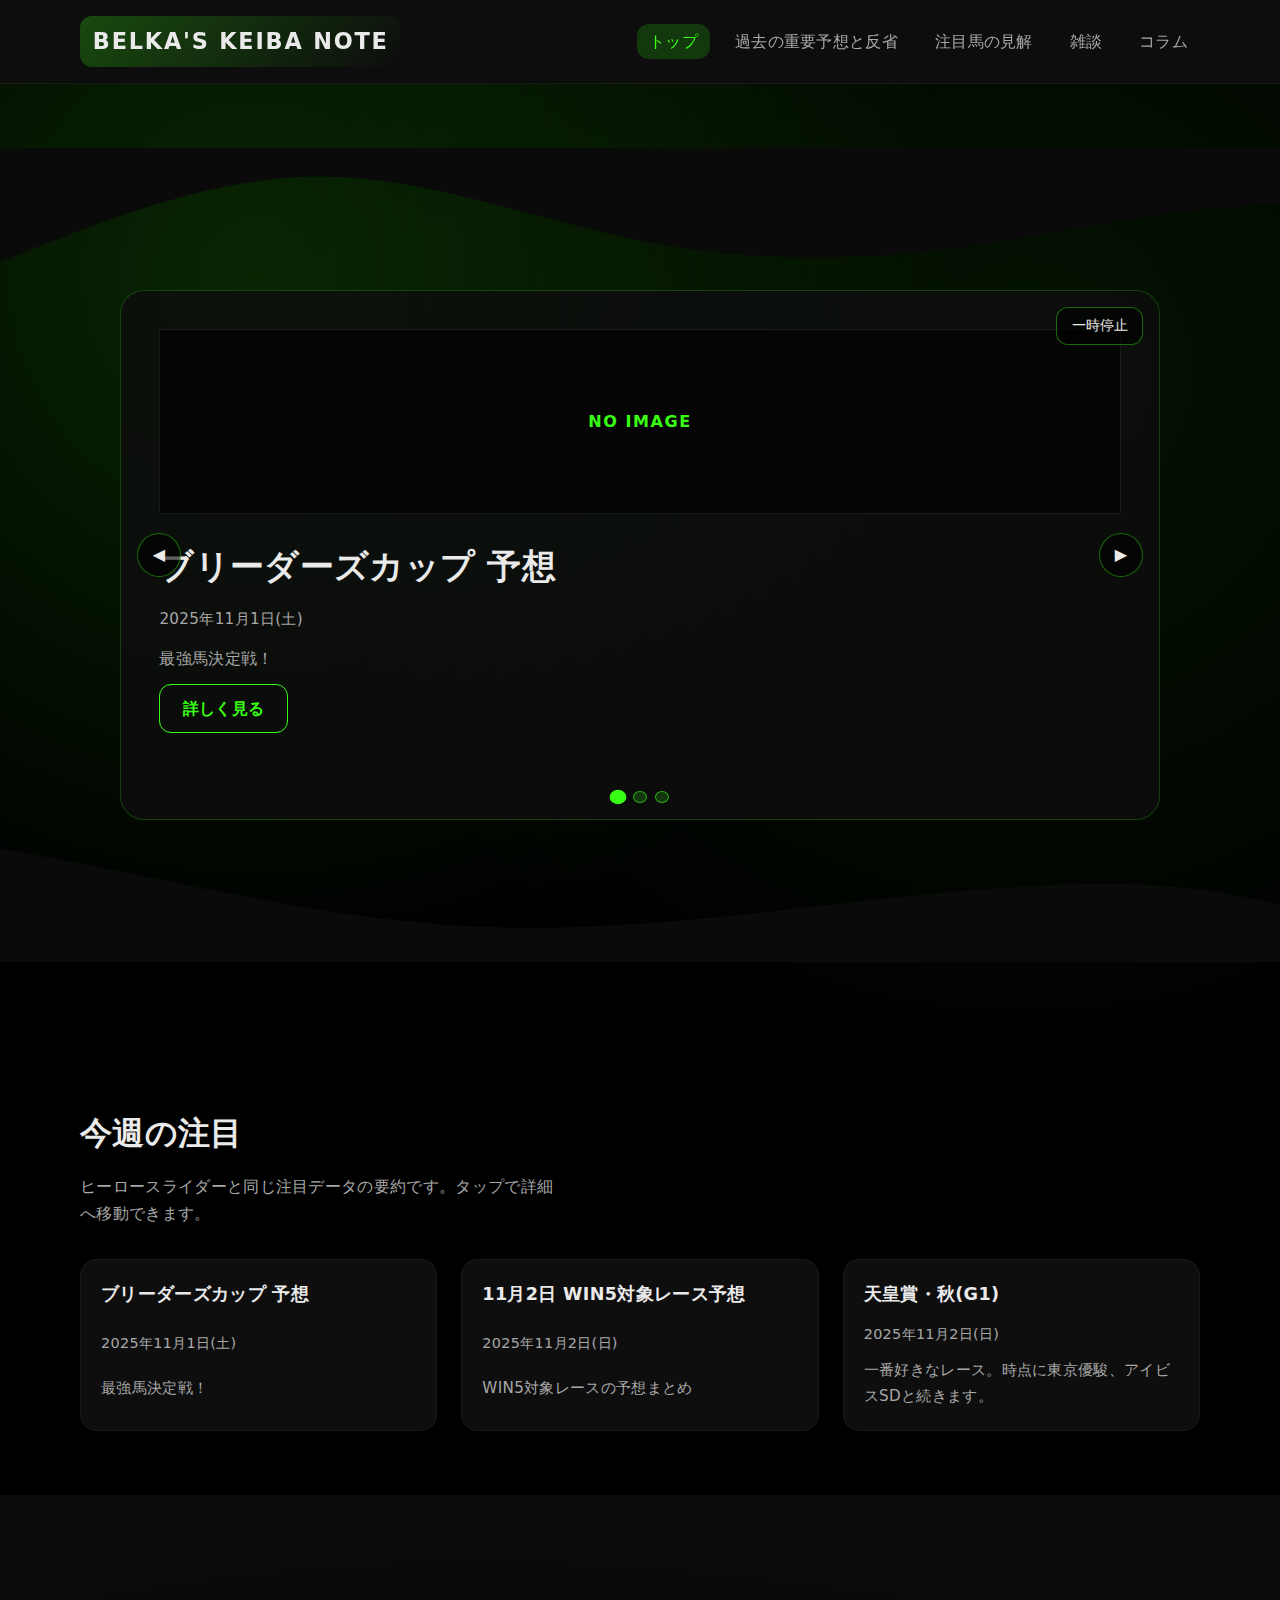
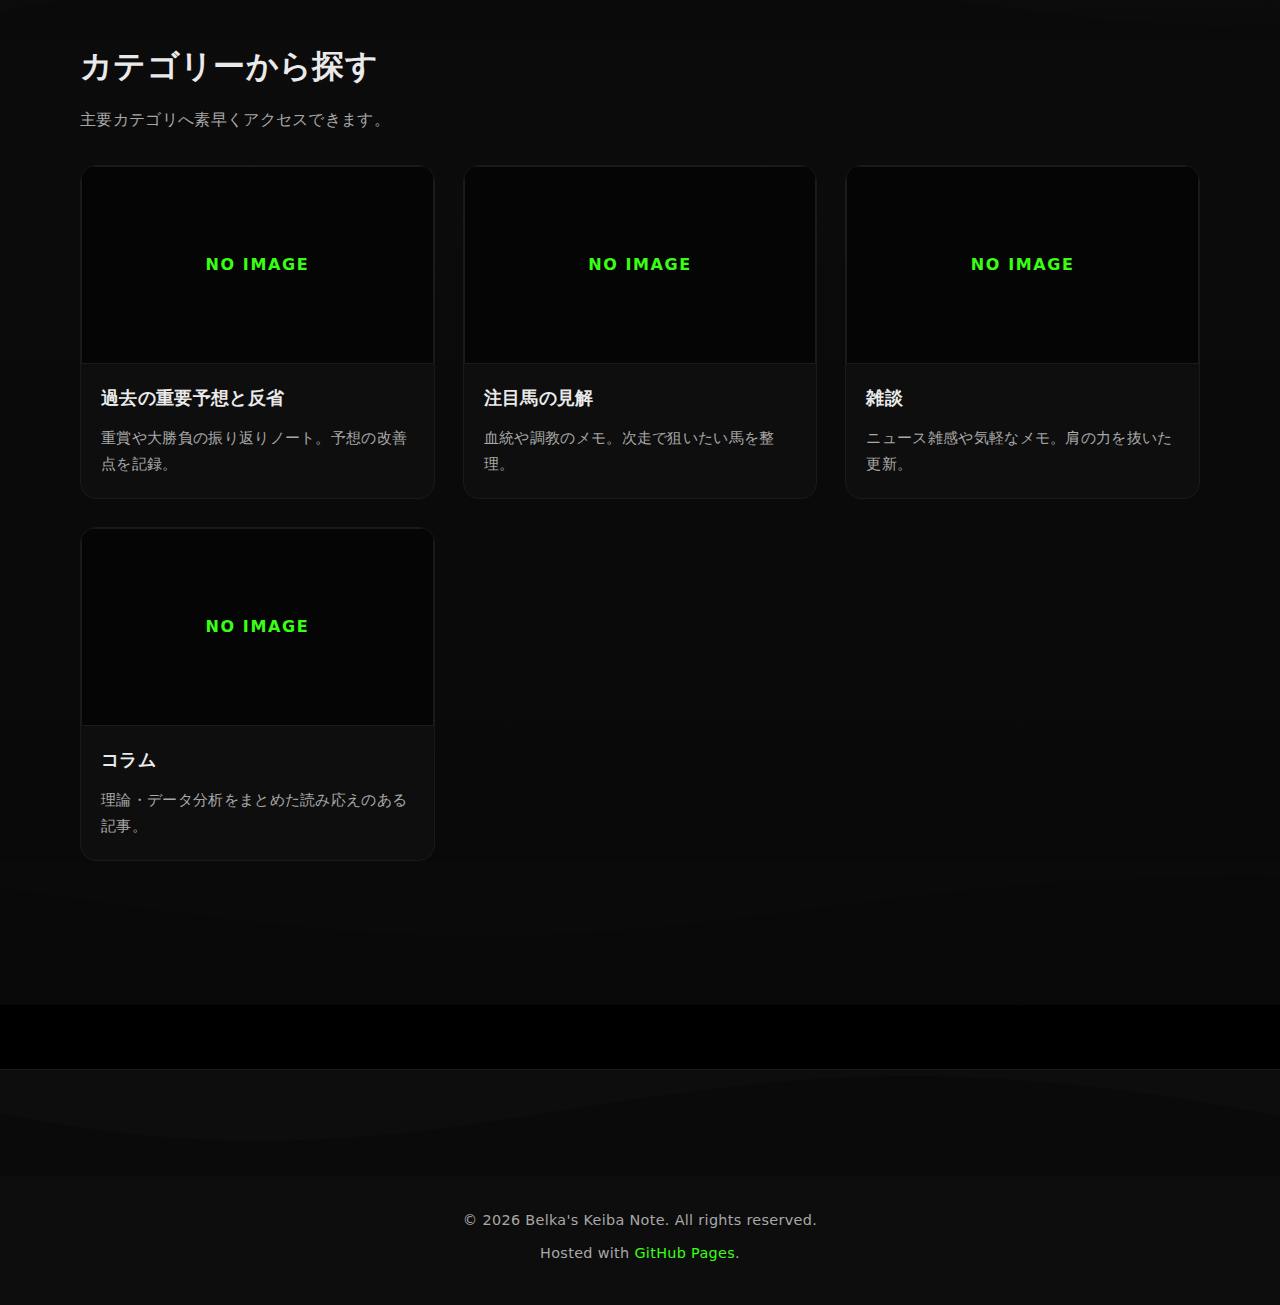
<file: index.html>
<!DOCTYPE html>
<html lang="ja">
<head>
  <meta charset="UTF-8">
  <meta name="viewport" content="width=device-width, initial-scale=1.0">
  <meta name="description" content="個人用競馬予想メモ。だから競馬は自己責任でね！">
  <title>Belkaさんの競馬ノート</title>
  <link rel="stylesheet" href="./css/base.css">
  <link rel="stylesheet" href="./css/theme.css">
</head>
<body data-page="home" data-root-path="." class="is-loading">
  <div id="header-placeholder"></div>
  <main id="main-content" class="l-main" tabindex="-1">
    <section class="c-hero" aria-label="今週の注目レース">
      <div class="c-hero__background" aria-hidden="true"></div>
      <div class="c-hero__wave c-hero__wave--top" aria-hidden="true">
        <svg viewBox="0 0 1440 160" preserveAspectRatio="none" focusable="false">
          <path d="M0,128 C120,80 240,32 360,32 C480,32 600,80 720,104 C840,128 960,128 1080,112 C1200,96 1320,64 1440,64 L1440,0 L0,0 Z"></path>
        </svg>
      </div>
      <div class="c-hero__viewport" data-slider-root>
        <div class="c-hero__slides" data-slider-slides role="region" aria-live="polite" aria-label="注目レースのスライド"></div>
        <button class="c-hero__control c-hero__control--prev" type="button" data-slider-prev aria-label="前のスライド">
          <span aria-hidden="true">&#9664;</span>
        </button>
        <button class="c-hero__control c-hero__control--next" type="button" data-slider-next aria-label="次のスライド">
          <span aria-hidden="true">&#9654;</span>
        </button>
        <div class="c-hero__dots" data-slider-dots role="tablist" aria-label="注目レースの選択"></div>
        <button class="c-hero__toggle" type="button" data-slider-toggle aria-label="自動再生を一時停止">
          <span data-toggle-label>一時停止</span>
        </button>
      </div>
      <div class="c-hero__wave c-hero__wave--bottom" aria-hidden="true">
        <svg viewBox="0 0 1440 160" preserveAspectRatio="none" focusable="false">
          <path d="M0,32 C180,64 360,112 540,120 C720,128 900,96 1080,80 C1260,64 1350,72 1440,96 L1440,160 L0,160 Z"></path>
        </svg>
      </div>
    </section>

    <section class="c-section" aria-labelledby="featured-heading">
      <div class="u-container">
        <header class="c-section__header">
          <h2 id="featured-heading" class="c-section__title">今週の注目</h2>
          <p class="c-section__description">ヒーロースライダーと同じ注目データの要約です。タップで詳細へ移動できます。</p>
        </header>
        <div class="c-featured-grid" data-featured-grid></div>
      </div>
    </section>

    <section class="c-section c-section--dark" aria-labelledby="category-heading">
      <div class="c-section__wave c-section__wave--top" aria-hidden="true">
        <svg viewBox="0 0 1440 120" preserveAspectRatio="none" focusable="false">
          <path d="M0,80 C180,32 360,0 540,0 C720,0 900,32 1080,64 C1260,96 1350,108 1440,96 L1440,120 L0,120 Z"></path>
        </svg>
      </div>
      <div class="u-container">
        <header class="c-section__header">
          <h2 id="category-heading" class="c-section__title">カテゴリーから探す</h2>
          <p class="c-section__description">主要カテゴリへ素早くアクセスできます。</p>
        </header>
        <div class="c-card-grid" data-category-links></div>
      </div>
      <div class="c-section__wave c-section__wave--bottom" aria-hidden="true">
        <svg viewBox="0 0 1440 120" preserveAspectRatio="none" focusable="false">
          <path d="M0,40 C200,80 400,120 600,112 C800,104 1000,48 1200,32 C1400,16 1440,24 1440,24 L1440,0 L0,0 Z"></path>
        </svg>
      </div>
    </section>
  </main>
  <div id="footer-placeholder"></div>
  <script type="module" src="./js/main.js"></script>
</body>
</html>
</file>
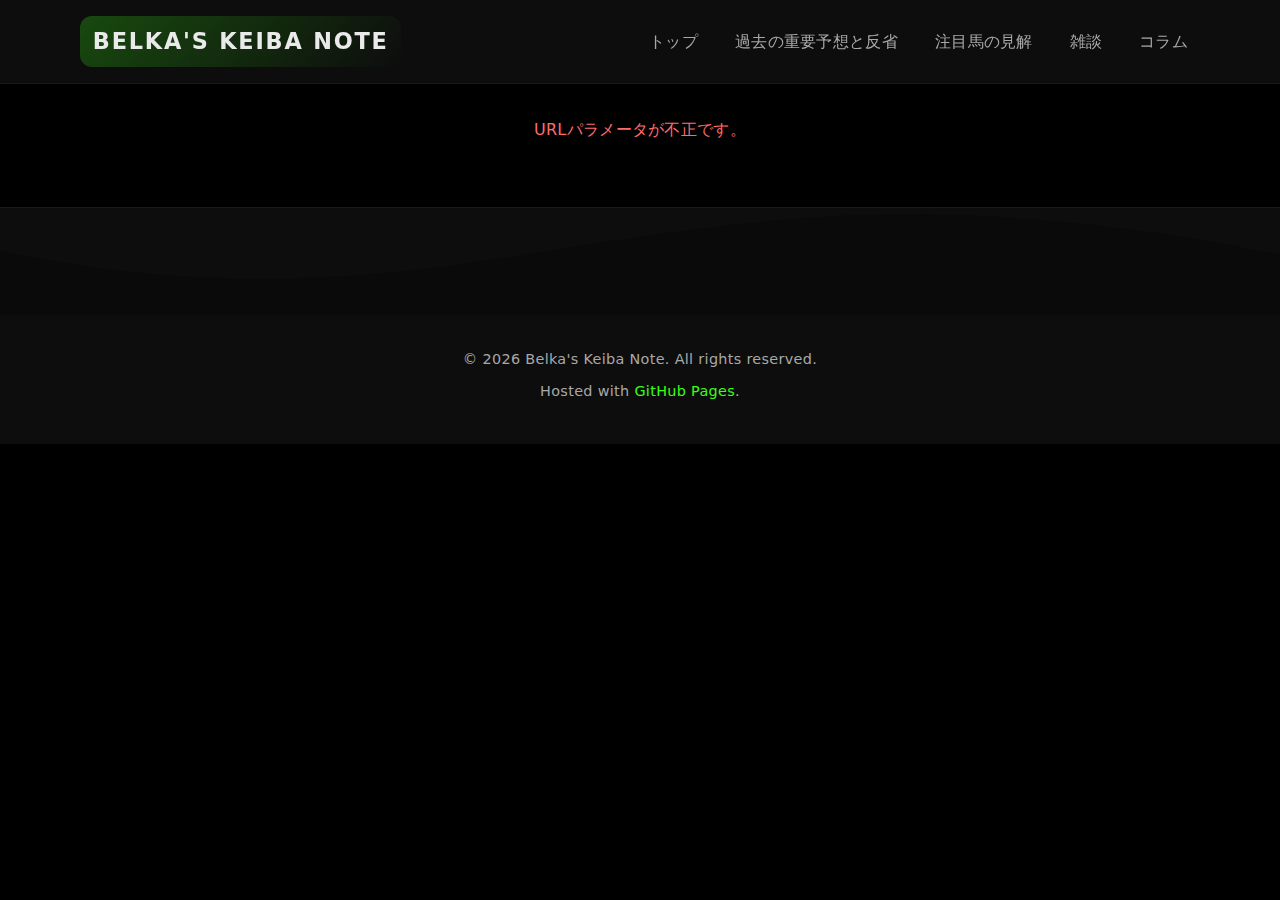
<file: post.html>
<!DOCTYPE html>
<html lang="ja">
<head>
  <meta charset="UTF-8">
  <meta name="viewport" content="width=device-width, initial-scale=1.0">
  <meta name="description" content="競馬予想ノートの記事詳細を表示します。">
  <title>Keiba Note | 記事詳細</title>
  <link rel="stylesheet" href="./css/base.css">
  <link rel="stylesheet" href="./css/theme.css">
</head>
<body data-page="post" data-root-path="." class="is-loading">
  <div id="header-placeholder"></div>
  <main id="main-content" class="l-main" tabindex="-1">
    <article class="c-article" data-article>
      <header class="c-article__header">
        <p class="c-article__meta" data-article-date></p>
        <h1 class="c-article__title" data-article-title>読み込み中...</h1>
        <div class="c-article__tags" data-article-tags></div>
      </header>
      <nav class="c-article__toc" data-article-toc aria-label="目次" hidden>
        <h2 class="c-article__toc-title">目次</h2>
        <ol class="c-article__toc-list" data-article-toc-list></ol>
      </nav>
      <div class="c-article__body" data-article-body>
        <p>記事を読み込んでいます...</p>
      </div>
      <footer class="c-article__footer">
        <div class="c-article__nav" data-article-nav></div>
      </footer>
    </article>
    <p class="c-article__error" data-article-error hidden>記事を読み込めませんでした。URLとデータファイルを確認してください。</p>
  </main>
  <div id="footer-placeholder"></div>
  <script type="module" src="./js/main.js"></script>
</body>
</html>
</file>
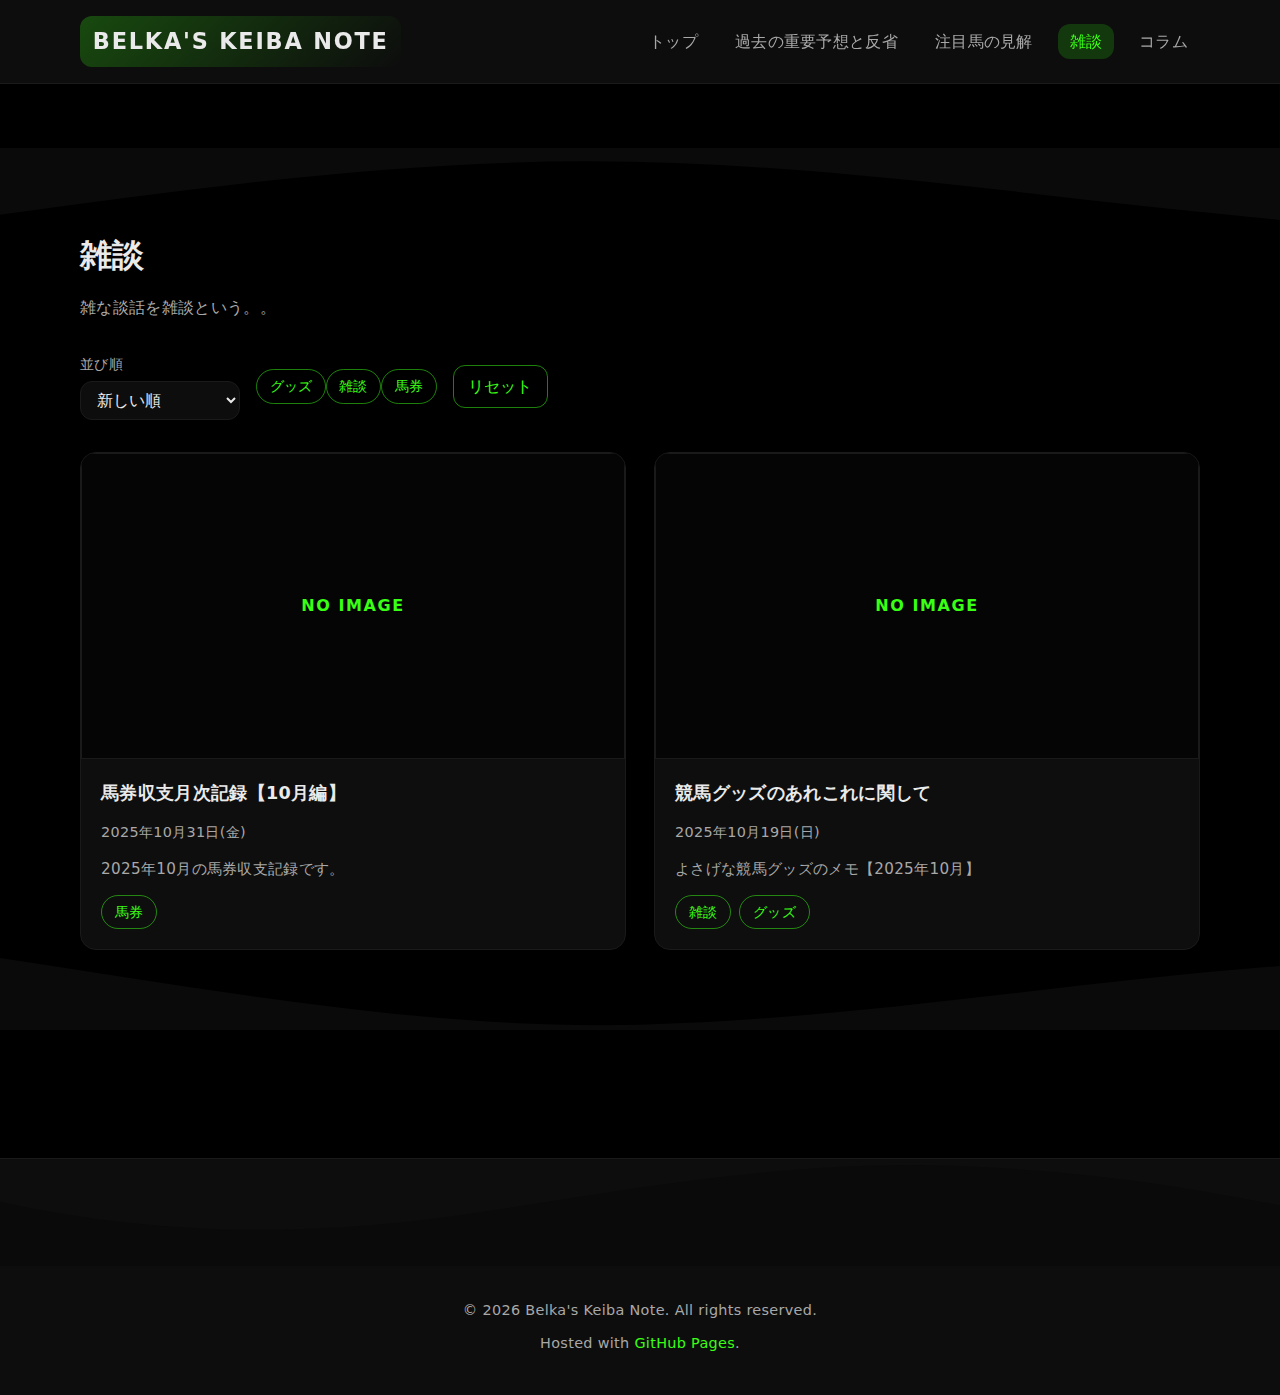
<file: pages/chatter.html>
<!DOCTYPE html>
<html lang="ja">
<head>
  <meta charset="UTF-8">
  <meta name="viewport" content="width=device-width, initial-scale=1.0">
  <meta name="description" content="競馬の雑談ログ。気になったニュースや気づきをメモしています。">
  <title>雑談 | Belka's Keiba Note</title>
  <link rel="stylesheet" href="../css/base.css">
  <link rel="stylesheet" href="../css/theme.css">
</head>
<body data-page="category" data-category="chatter" data-root-path=".." class="is-loading">
  <div id="header-placeholder"></div>
  <main id="main-content" class="l-main" tabindex="-1">
    <section class="c-section c-section--listing" aria-labelledby="page-title">
      <div class="c-section__wave c-section__wave--top" aria-hidden="true">
        <svg viewBox="0 0 1440 120" preserveAspectRatio="none" focusable="false">
          <path d="M0,100 C220,60 440,20 660,20 C880,20 1100,60 1320,92 C1440,108 1440,108 1440,108 L1440,0 L0,0 Z"></path>
        </svg>
      </div>
      <div class="u-container">
        <header class="c-section__header">
          <h1 id="page-title" class="c-section__title">雑談</h1>
          <p class="c-section__description">雑な談話を雑談という。。</p>
        </header>
        <div class="c-controls" data-controls>
          <label class="c-controls__sort">
            <span class="c-controls__label">並び順</span>
            <select data-sort>
              <option value="newest">新しい順</option>
              <option value="oldest">古い順</option>
            </select>
          </label>
          <div class="c-controls__tags" data-tag-filter role="list"></div>
          <button class="c-controls__reset" type="button" data-tag-reset aria-label="タグの絞り込みを解除">リセット</button>
        </div>
        <div class="c-card-grid" data-card-grid></div>
        <p class="c-empty" data-empty-message hidden>条件に一致する記事がありません。</p>
      </div>
      <div class="c-section__wave c-section__wave--bottom" aria-hidden="true">
        <svg viewBox="0 0 1440 120" preserveAspectRatio="none" focusable="false">
          <path d="M0,12 C240,60 480,120 720,112 C960,104 1200,48 1440,24 L1440,120 L0,120 Z"></path>
        </svg>
      </div>
    </section>
  </main>
  <div id="footer-placeholder"></div>
  <script type="module" src="../js/main.js"></script>
</body>
</html>
</file>
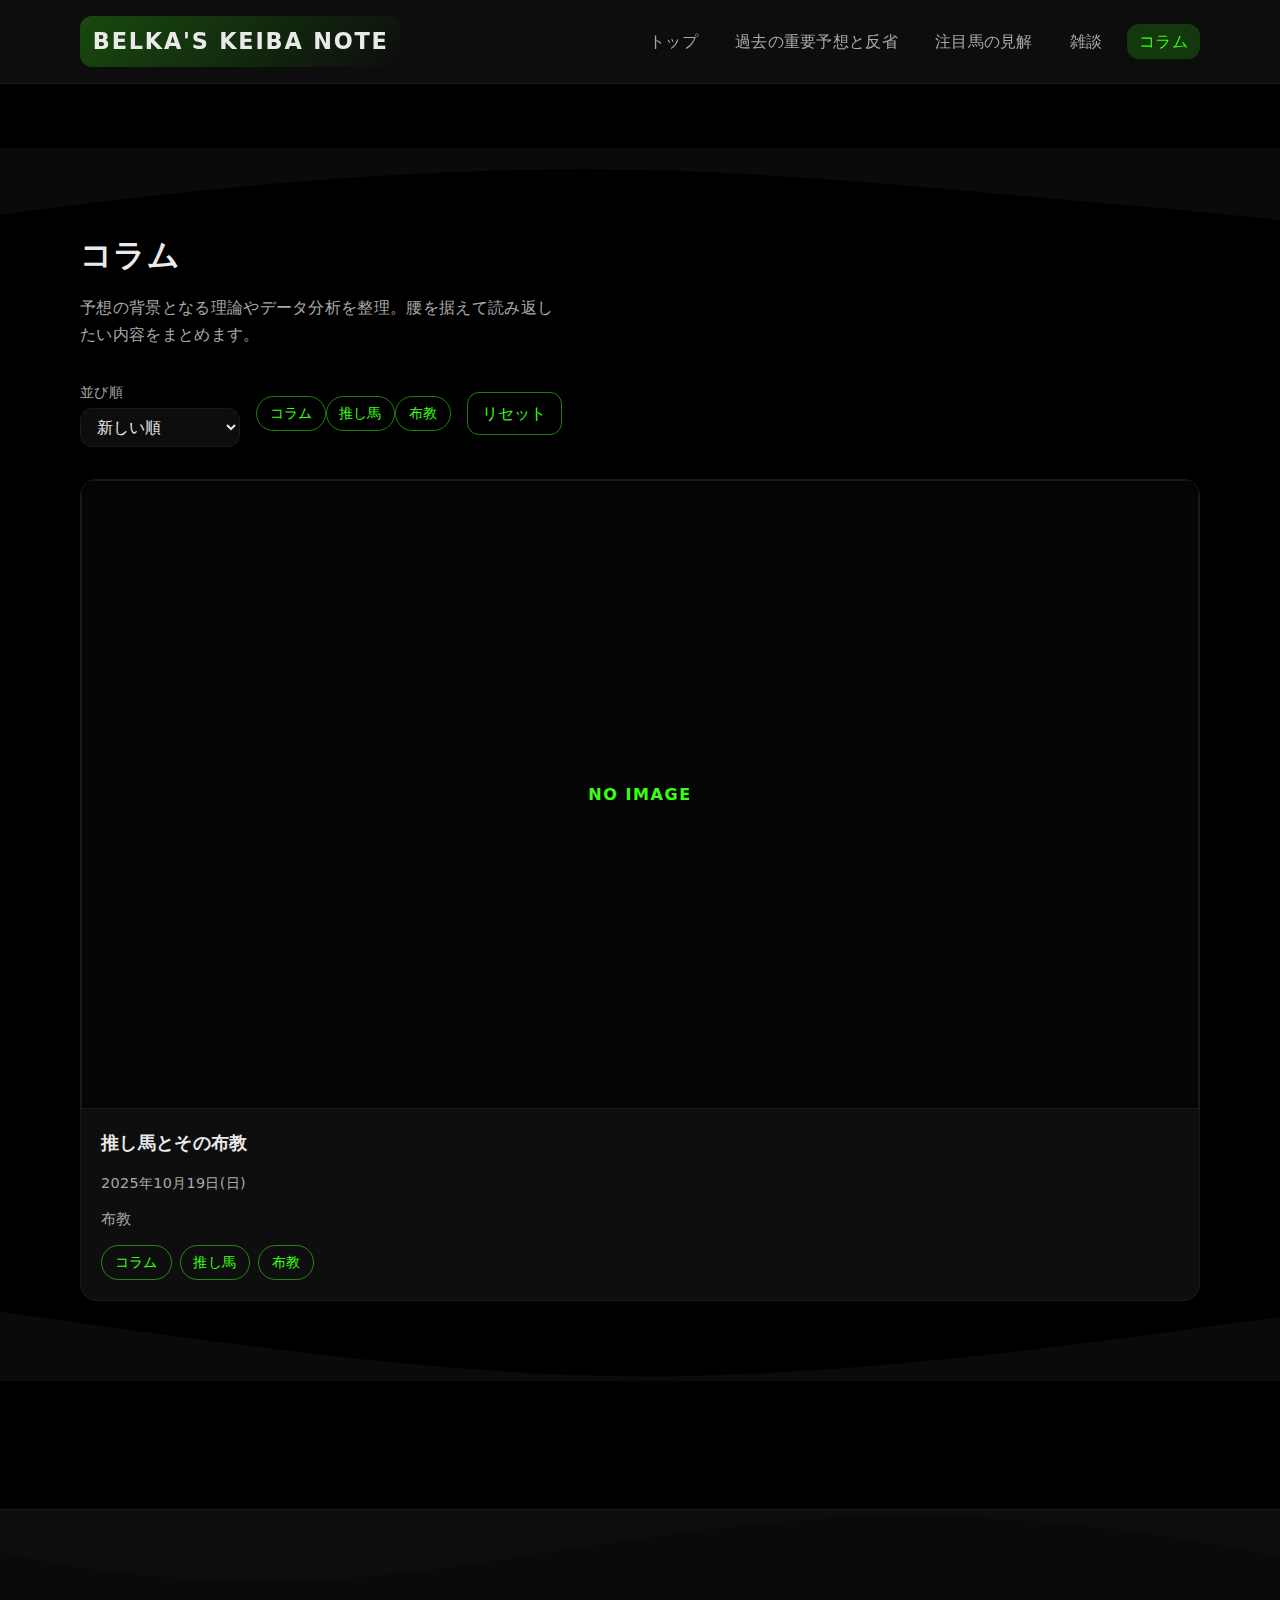
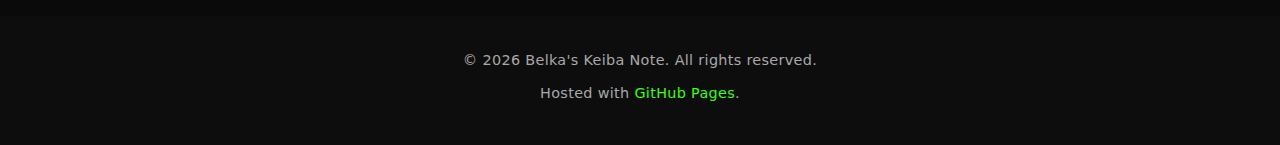
<file: pages/column.html>
<!DOCTYPE html>
<html lang="ja">
<head>
  <meta charset="UTF-8">
  <meta name="viewport" content="width=device-width, initial-scale=1.0">
  <meta name="description" content="コラム形式で競馬の考察やデータ分析をまとめています。長期的な学びの記録に。">
  <title>Keiba Note | コラム</title>
  <link rel="stylesheet" href="../css/base.css">
  <link rel="stylesheet" href="../css/theme.css">
</head>
<body data-page="category" data-category="column" data-root-path=".." class="is-loading">
  <div id="header-placeholder"></div>
  <main id="main-content" class="l-main" tabindex="-1">
    <section class="c-section c-section--listing" aria-labelledby="page-title">
      <div class="c-section__wave c-section__wave--top" aria-hidden="true">
        <svg viewBox="0 0 1440 120" preserveAspectRatio="none" focusable="false">
          <path d="M0,100 C220,60 440,32 660,32 C880,32 1100,68 1320,92 C1440,108 1440,108 1440,108 L1440,0 L0,0 Z"></path>
        </svg>
      </div>
      <div class="u-container">
        <header class="c-section__header">
          <h1 id="page-title" class="c-section__title">コラム</h1>
          <p class="c-section__description">予想の背景となる理論やデータ分析を整理。腰を据えて読み返したい内容をまとめます。</p>
        </header>
        <div class="c-controls" data-controls>
          <label class="c-controls__sort">
            <span class="c-controls__label">並び順</span>
            <select data-sort>
              <option value="newest">新しい順</option>
              <option value="oldest">古い順</option>
            </select>
          </label>
          <div class="c-controls__tags" data-tag-filter role="list"></div>
          <button class="c-controls__reset" type="button" data-tag-reset aria-label="タグの絞り込みを解除">リセット</button>
        </div>
        <div class="c-card-grid" data-card-grid></div>
        <p class="c-empty" data-empty-message hidden>条件に一致する記事がありません。</p>
      </div>
      <div class="c-section__wave c-section__wave--bottom" aria-hidden="true">
        <svg viewBox="0 0 1440 120" preserveAspectRatio="none" focusable="false">
          <path d="M0,16 C260,64 520,120 780,112 C1040,104 1300,48 1440,24 L1440,120 L0,120 Z"></path>
        </svg>
      </div>
    </section>
  </main>
  <div id="footer-placeholder"></div>
  <script type="module" src="../js/main.js"></script>
</body>
</html>
</file>
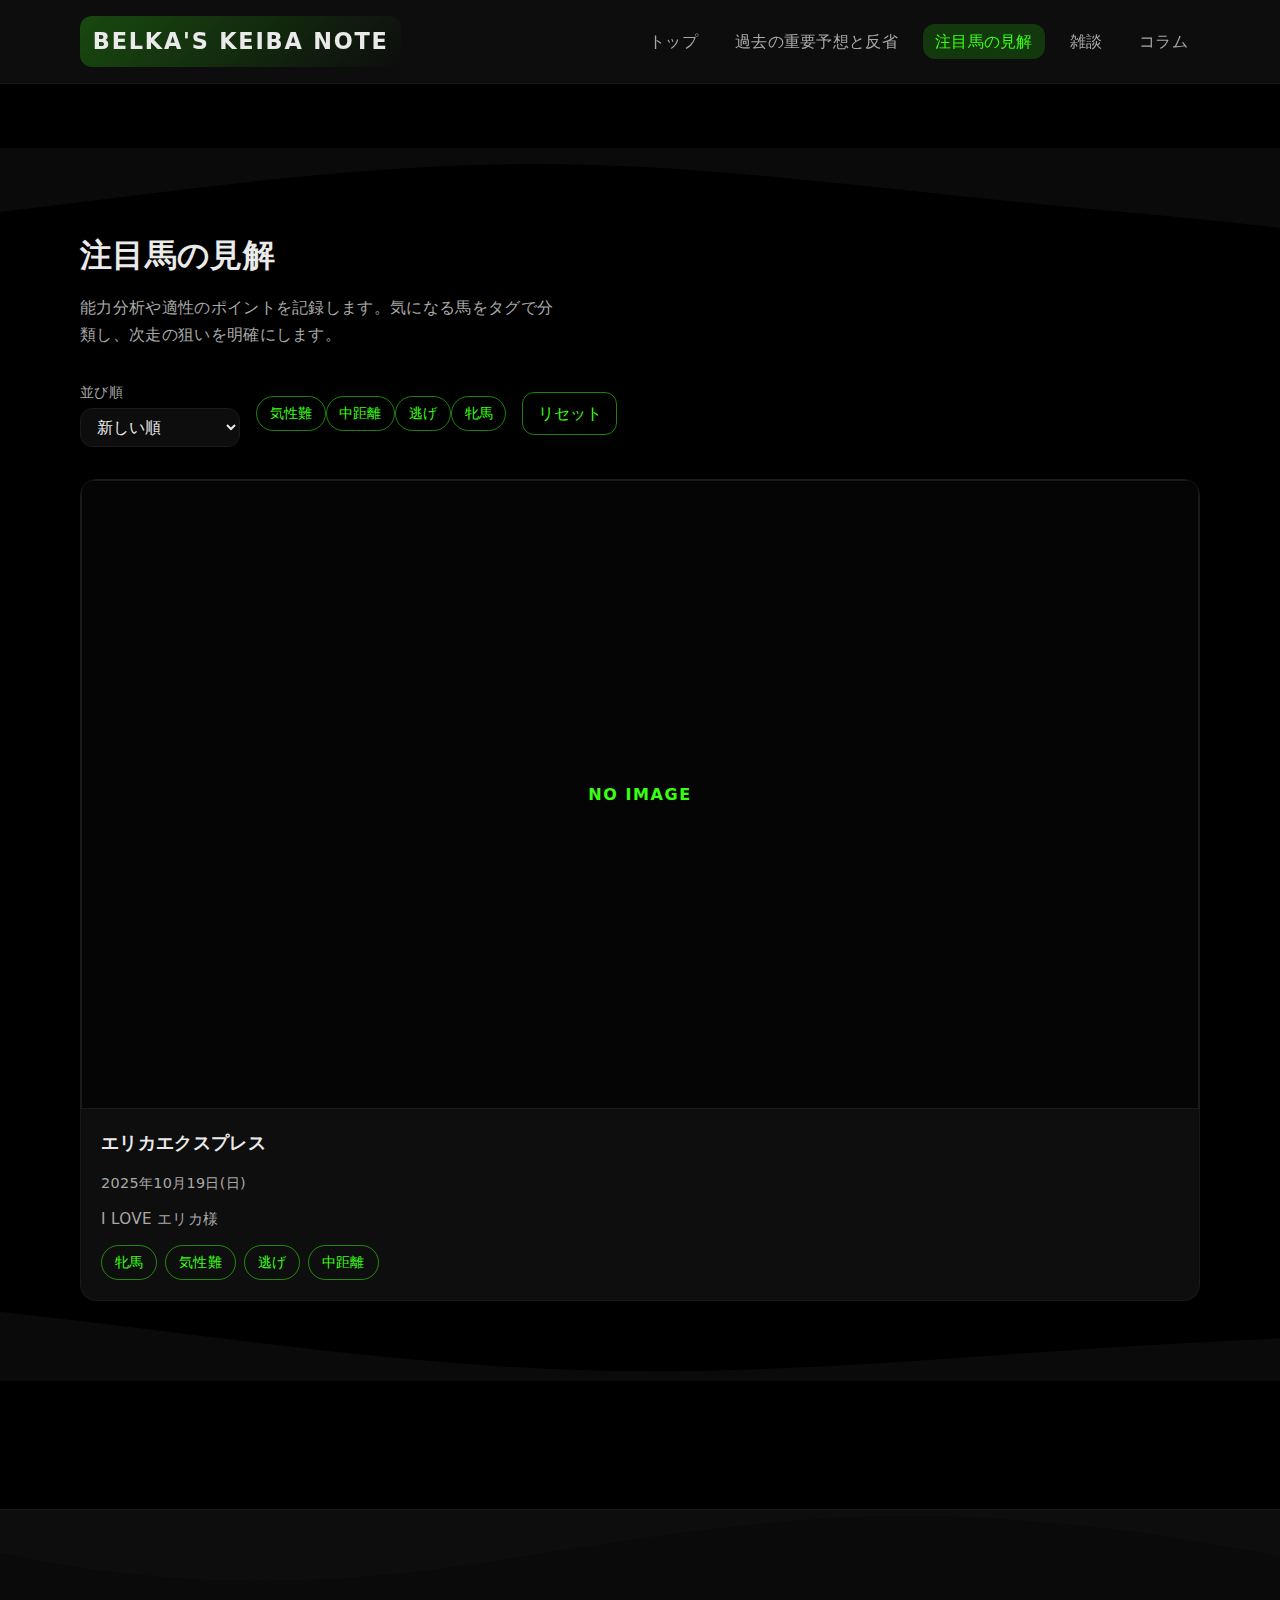
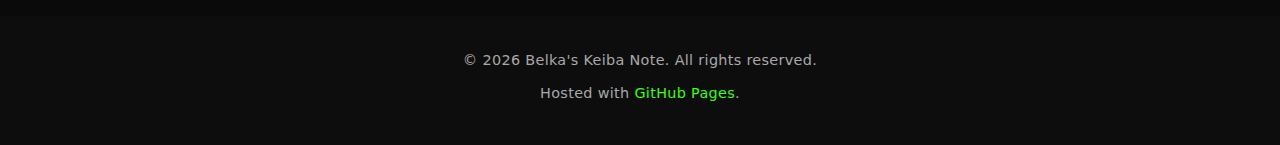
<file: pages/horses.html>
<!DOCTYPE html>
<html lang="ja">
<head>
  <meta charset="UTF-8">
  <meta name="viewport" content="width=device-width, initial-scale=1.0">
  <meta name="description" content="注目馬の見解を随時更新。調教内容や血統背景から狙い馬を整理します。">
  <title>Keiba Note | 注目馬の見解</title>
  <link rel="stylesheet" href="../css/base.css">
  <link rel="stylesheet" href="../css/theme.css">
</head>
<body data-page="category" data-category="horses" data-root-path=".." class="is-loading">
  <div id="header-placeholder"></div>
  <main id="main-content" class="l-main" tabindex="-1">
    <section class="c-section c-section--listing" aria-labelledby="page-title">
      <div class="c-section__wave c-section__wave--top" aria-hidden="true">
        <svg viewBox="0 0 1440 120" preserveAspectRatio="none" focusable="false">
          <path d="M0,96 C200,64 400,24 600,24 C800,24 1000,64 1200,88 C1400,112 1440,120 1440,120 L1440,0 L0,0 Z"></path>
        </svg>
      </div>
      <div class="u-container">
        <header class="c-section__header">
          <h1 id="page-title" class="c-section__title">注目馬の見解</h1>
          <p class="c-section__description">能力分析や適性のポイントを記録します。気になる馬をタグで分類し、次走の狙いを明確にします。</p>
        </header>
        <div class="c-controls" data-controls>
          <label class="c-controls__sort">
            <span class="c-controls__label">並び順</span>
            <select data-sort>
              <option value="newest">新しい順</option>
              <option value="oldest">古い順</option>
            </select>
          </label>
          <div class="c-controls__tags" data-tag-filter role="list"></div>
          <button class="c-controls__reset" type="button" data-tag-reset aria-label="タグの絞り込みを解除">リセット</button>
        </div>
        <div class="c-card-grid" data-card-grid></div>
        <p class="c-empty" data-empty-message hidden>条件に一致する記事がありません。</p>
      </div>
      <div class="c-section__wave c-section__wave--bottom" aria-hidden="true">
        <svg viewBox="0 0 1440 120" preserveAspectRatio="none" focusable="false">
          <path d="M0,16 C220,48 440,96 660,104 C880,112 1100,80 1320,64 C1440,56 1440,56 1440,56 L1440,120 L0,120 Z"></path>
        </svg>
      </div>
    </section>
  </main>
  <div id="footer-placeholder"></div>
  <script type="module" src="../js/main.js"></script>
</body>
</html>
</file>
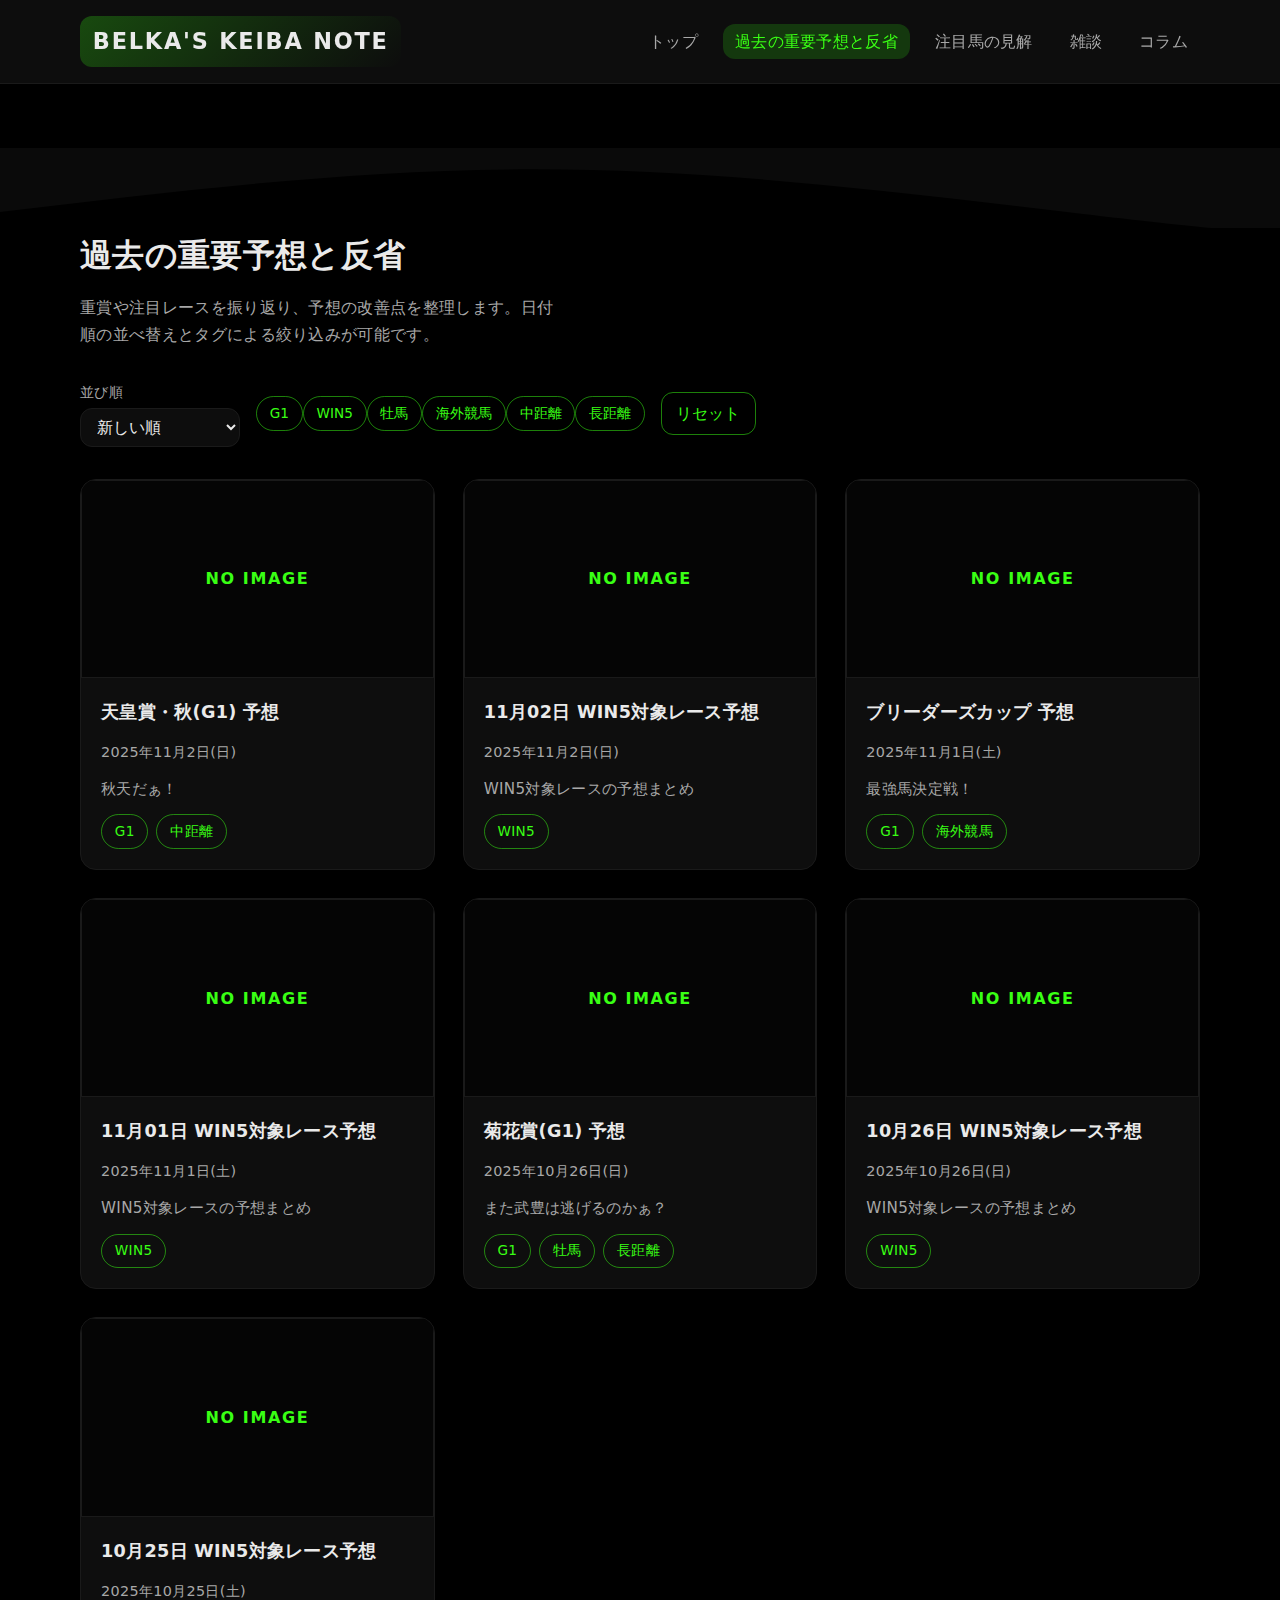
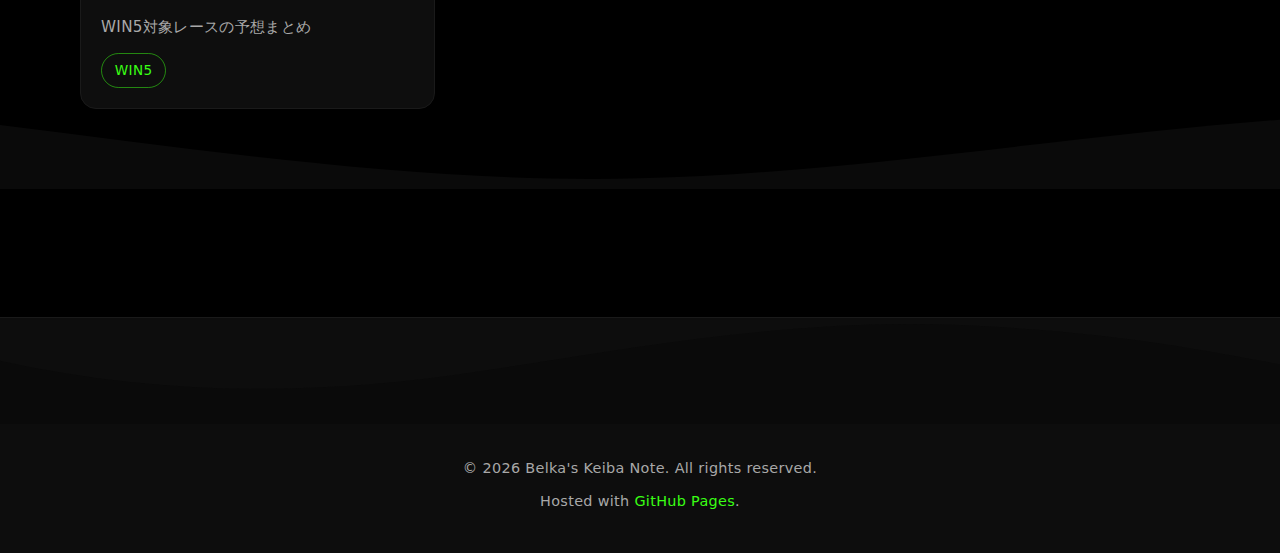
<file: pages/picks.html>
<!DOCTYPE html>
<html lang="ja">
<head>
  <meta charset="UTF-8">
  <meta name="viewport" content="width=device-width, initial-scale=1.0">
  <meta name="description" content="過去の重要予想と反省をまとめています。ラップや位置取りを振り返り、次走に活かすメモです。">
  <title>過去の重要予想と反省 | Belka's Keiba Note</title>
  <link rel="stylesheet" href="../css/base.css">
  <link rel="stylesheet" href="../css/theme.css">
</head>
<body data-page="category" data-category="picks" data-root-path=".." class="is-loading">
  <div id="header-placeholder"></div>
  <main id="main-content" class="l-main" tabindex="-1">
    <section class="c-section c-section--listing" aria-labelledby="page-title">
      <div class="c-section__wave c-section__wave--top" aria-hidden="true">
        <svg viewBox="0 0 1440 120" preserveAspectRatio="none" focusable="false">
          <path d="M0,96 C200,64 400,32 600,32 C800,32 1000,64 1200,96 C1400,128 1440,128 1440,128 L1440,0 L0,0 Z"></path>
        </svg>
      </div>
      <div class="u-container">
        <header class="c-section__header">
          <h1 id="page-title" class="c-section__title">過去の重要予想と反省</h1>
          <p class="c-section__description">重賞や注目レースを振り返り、予想の改善点を整理します。日付順の並べ替えとタグによる絞り込みが可能です。</p>
        </header>
        <div class="c-controls" data-controls>
          <label class="c-controls__sort">
            <span class="c-controls__label">並び順</span>
            <select data-sort>
              <option value="newest">新しい順</option>
              <option value="oldest">古い順</option>
            </select>
          </label>
          <div class="c-controls__tags" data-tag-filter role="list"></div>
          <button class="c-controls__reset" type="button" data-tag-reset aria-label="タグの絞り込みを解除">リセット</button>
        </div>
        <div class="c-card-grid" data-card-grid></div>
        <p class="c-empty" data-empty-message hidden>条件に一致する記事がありません。</p>
      </div>
      <div class="c-section__wave c-section__wave--bottom" aria-hidden="true">
        <svg viewBox="0 0 1440 120" preserveAspectRatio="none" focusable="false">
          <path d="M0,24 C240,64 480,112 720,104 C960,96 1200,40 1440,16 L1440,120 L0,120 Z"></path>
        </svg>
      </div>
    </section>
  </main>
  <div id="footer-placeholder"></div>
  <script type="module" src="../js/main.js"></script>
</body>
</html>
</file>
<file: css/base.css>
/* base.css - リセットとタイポグラフィの基本設定 */
:root {
  color-scheme: dark;
}

*, *::before, *::after {
  box-sizing: border-box;
}

html, body, h1, h2, h3, h4, h5, h6, p, ul, ol, li, figure {
  margin: 0;
  padding: 0;
}

html {
  font-size: 16px;
  -webkit-text-size-adjust: 100%;
}

body {
  min-height: 100vh;
  font-family: system-ui, "Segoe UI", "Hiragino Kaku Gothic ProN", "Meiryo", "Noto Sans JP", sans-serif;
  background-color: #000000;
  color: #EAEAEA;
  line-height: 1.7;
  letter-spacing: 0.02em;
}

img, svg, video {
  display: block;
  max-width: 100%;
}

a {
  color: inherit;
  text-decoration: none;
}

a:hover, a:focus-visible {
  text-decoration: underline;
}

ul, ol {
  list-style: none;
}

button, input, select {
  font: inherit;
  color: inherit;
  background: transparent;
  border: none;
}

button {
  cursor: pointer;
}

button:disabled,
input:disabled,
select:disabled {
  opacity: 0.6;
  cursor: not-allowed;
}

:focus-visible {
  outline: 2px solid #39FF14;
  outline-offset: 3px;
}

.u-sr-only {
  position: absolute;
  width: 1px;
  height: 1px;
  padding: 0;
  margin: -1px;
  overflow: hidden;
  clip: rect(0, 0, 0, 0);
  white-space: nowrap;
  border: 0;
}

.l-main {
  display: block;
}

body.is-loading * {
  transition: none !important;
}
</file>
<file: css/theme.css>
/* theme.css - トークンとコンポーネントスタイル */
:root {
  --color-bg: #000000;
  --color-surface: #0E0E0E;
  --color-border: #1A1A1A;
  --color-text: #EAEAEA;
  --color-text-subtle: #A8A8A8;
  --color-accent: #39FF14;
  --color-focus: #39FF14;
  --shadow-soft: 0 12px 32px rgba(57, 255, 20, 0.12);
  --radius-sm: 12px;
  --radius-md: 16px;
  --radius-lg: 24px;
  --transition-fast: 150ms ease;
  --transition-medium: 240ms ease;
  --max-width: 1120px;
  /* Adjustable hero sizing */
  --hero-min-height: 480px; /* increase for taller hero */
  --hero-media-aspect: 16 / 9; /* e.g. 21 / 9 for more cinematic */
}

body {
  background-color: var(--color-bg);
  color: var(--color-text);
}

.u-container {
  width: min(100% - 2rem, var(--max-width));
  margin-inline: auto;
}

@media (max-width: 640px) {
  .u-container {
    width: min(100% - 1.5rem, var(--max-width));
  }
}

.c-site-header {
  position: sticky;
  top: 0;
  z-index: 20;
  background: rgba(14, 14, 14, 0.92);
  backdrop-filter: blur(12px);
  border-bottom: 1px solid var(--color-border);
}

.c-site-header__inner {
  display: flex;
  align-items: center;
  gap: 1.5rem;
  padding: 1rem 0;
}

.c-site-header__logo {
  display: inline-flex;
  align-items: center;
  padding: 0.4rem 0.8rem;
  border-radius: var(--radius-sm);
  background: linear-gradient(135deg, rgba(57, 255, 20, 0.25), rgba(57, 255, 20, 0));
  transition: transform var(--transition-medium), box-shadow var(--transition-medium);
}

.c-site-header__logo:hover,
.c-site-header__logo:focus-visible {
  transform: translateY(-2px);
  box-shadow: var(--shadow-soft);
}

.c-site-header__logo-text {
  font-size: clamp(1.1rem, 1.2rem + 0.3vw, 1.4rem);
  font-weight: 700;
  letter-spacing: 0.08em;
  text-transform: uppercase;
}

.c-site-header__nav-list {
  display: flex;
  gap: clamp(0.75rem, 1vw, 1.5rem);
  flex-wrap: wrap;
}

.c-site-header__nav-link {
  position: relative;
  padding: 0.5rem 0.75rem;
  border-radius: var(--radius-sm);
  color: var(--color-text-subtle);
  transition: color var(--transition-fast), background var(--transition-fast);
}

.c-site-header__nav-link:hover,
.c-site-header__nav-link:focus-visible {
  color: var(--color-text);
  background: rgba(57, 255, 20, 0.12);
}

.c-site-header__nav-link[aria-current="page"] {
  color: var(--color-accent);
  background: rgba(57, 255, 20, 0.18);
}

.c-site-header__nav {
  margin-left: auto;
}

@media (max-width: 900px) {
  .c-site-header__inner {
    flex-wrap: wrap;
    justify-content: space-between;
  }
  .c-site-header__nav {
    margin-left: 0;
  }
}

.c-hero {
  position: relative;
  overflow: hidden;
  padding: 4rem 0 5rem;
  background: radial-gradient(circle at 20% 20%, rgba(57, 255, 20, 0.15), transparent 55%),
    radial-gradient(circle at 80% 30%, rgba(57, 255, 20, 0.08), transparent 60%),
    var(--color-bg);
}

.c-hero__background {
  position: absolute;
  inset: 0;
  pointer-events: none;
}

.c-hero__wave svg path,
.c-section__wave svg path,
.c-site-footer__wave svg path {
  fill: #0a0a0a;
}

.c-section--dark {
  background: linear-gradient(180deg, rgba(14, 14, 14, 0.85), rgba(14, 14, 14, 0.6));
  position: relative;
}

.c-section__wave {
  position: relative;
  height: 80px;
}

.c-section__wave svg,
.c-hero__wave svg,
.c-site-footer__wave svg {
  width: 100%;
  height: 100%;
}

.c-hero__viewport {
  position: relative;
  width: min(100% - 2rem, 1040px);
  margin: 0 auto;
  border-radius: var(--radius-lg);
  background: rgba(14, 14, 14, 0.82);
  border: 1px solid rgba(57, 255, 20, 0.22);
  overflow: hidden;
  padding-bottom: 3rem;
}

.c-hero__slides {
  position: relative;
  display: grid;
  grid-auto-flow: column;
  grid-auto-columns: 100%;
  min-height: var(--hero-min-height, 360px);
}

.c-hero__slide {
  grid-area: 1 / 1 / 2 / 2;
  position: absolute;
  inset: 0;
  padding: clamp(1.5rem, 3vw, 2.75rem);
  display: flex;
  flex-direction: column;
  gap: 1.5rem;
}

.c-hero__slide:focus-within {
  outline: none;
}

.c-hero__media {
  position: relative;
  width: 100%;
  aspect-ratio: var(--hero-media-aspect, 16 / 9);
  border-radius: var(--radius-md);
  overflow: hidden;
  border: 1px solid var(--color-border);
  background: #050505;
}

.c-hero__media img {
  width: 100%;
  height: 100%;
  object-fit: cover;
}

.c-no-image {
  display: grid;
  place-items: center;
  width: 100%;
  height: 100%;
  background: #050505;
  border: 1px solid var(--color-border);
  border-radius: inherit;
  color: var(--color-accent);
  font-weight: 600;
  letter-spacing: 0.1em;
  text-transform: uppercase;
}

.c-hero__content {
  display: flex;
  flex-direction: column;
  gap: 0.75rem;
}

.c-hero__title {
  font-size: clamp(1.5rem, 1.3rem + 1vw, 2.2rem);
  font-weight: 700;
}

.c-hero__comment {
  color: var(--color-text-subtle);
}

.c-hero__meta {
  display: flex;
  align-items: center;
  gap: 0.75rem;
  color: var(--color-text-subtle);
  font-size: 0.95rem;
}

.c-hero__link {
  align-self: flex-start;
  padding: 0.6rem 1.4rem;
  border-radius: var(--radius-sm);
  border: 1px solid var(--color-accent);
  color: var(--color-accent);
  font-weight: 600;
  transition: background var(--transition-fast), color var(--transition-fast);
}

.c-hero__link:hover,
.c-hero__link:focus-visible {
  background: var(--color-accent);
  color: #000000;
}

.c-hero__control {
  position: absolute;
  top: 50%;
  transform: translateY(-50%);
  width: 44px;
  height: 44px;
  border-radius: 50%;
  background: rgba(0, 0, 0, 0.6);
  border: 1px solid rgba(57, 255, 20, 0.4);
  color: var(--color-text);
  display: grid;
  place-items: center;
  transition: background var(--transition-fast);
}

.c-hero__control--prev { left: 1rem; }
.c-hero__control--next { right: 1rem; }

.c-hero__control:hover,
.c-hero__control:focus-visible {
  background: rgba(57, 255, 20, 0.35);
  color: #000000;
}

.c-hero__dots {
  position: absolute;
  bottom: 1rem;
  left: 50%;
  transform: translateX(-50%);
  display: flex;
  gap: 0.5rem;
}

.c-hero__dot {
  width: 12px;
  height: 12px;
  border-radius: 50%;
  border: 1px solid rgba(57, 255, 20, 0.6);
  background: rgba(57, 255, 20, 0.18);
  transition: transform var(--transition-fast), background var(--transition-fast);
}

.c-hero__dot[aria-current="true"] {
  background: var(--color-accent);
  transform: scale(1.2);
}

.c-hero__toggle {
  position: absolute;
  top: 1rem;
  right: 1rem;
  padding: 0.4rem 0.9rem;
  border-radius: var(--radius-sm);
  border: 1px solid rgba(57, 255, 20, 0.4);
  background: rgba(0, 0, 0, 0.55);
  font-size: 0.85rem;
}

.c-section {
  padding: clamp(3rem, 5vw, 4.5rem) 0;
  position: relative;
}

.c-section__header {
  margin-bottom: 2rem;
  display: grid;
  gap: 0.75rem;
}

.c-section__title {
  font-size: clamp(1.4rem, 1.2rem + 1vw, 2rem);
  font-weight: 700;
}

.c-section__description {
  color: var(--color-text-subtle);
  max-width: 48ch;
}

.c-featured-grid {
  display: grid;
  grid-template-columns: repeat(auto-fit, minmax(260px, 1fr));
  gap: 1.5rem;
}

.c-featured-card {
  background: var(--color-surface);
  border: 1px solid var(--color-border);
  border-radius: var(--radius-md);
  padding: 1.25rem;
  display: grid;
  gap: 0.75rem;
  transition: transform var(--transition-medium), box-shadow var(--transition-medium);
}

.c-featured-card:hover,
.c-featured-card:focus-within {
  transform: translateY(-4px);
  box-shadow: var(--shadow-soft);
}

.c-featured-card__title {
  font-size: 1.1rem;
  font-weight: 600;
}

.c-featured-card__date {
  color: var(--color-text-subtle);
  font-size: 0.9rem;
}

.c-featured-card__comment {
  color: var(--color-text-subtle);
  font-size: 0.95rem;
}

.c-card-grid {
  display: grid;
  grid-template-columns: repeat(auto-fit, minmax(280px, 1fr));
  gap: 1.75rem;
}

.c-card {
  background: var(--color-surface);
  border-radius: var(--radius-md);
  border: 1px solid var(--color-border);
  overflow: hidden;
  display: flex;
  flex-direction: column;
  transition: transform var(--transition-medium), box-shadow var(--transition-medium);
  min-height: 100%;
}

.c-card__link {
  display: flex;
  flex-direction: column;
  height: 100%;
  color: inherit;
}

.c-card__link:hover,
.c-card__link:focus-visible {
  text-decoration: none;
}

.c-card:focus-within,
.c-card:hover {
  transform: translateY(-4px);
  box-shadow: var(--shadow-soft);
}

.c-card__media {
  width: 100%;
  aspect-ratio: 16 / 9;
  background: #050505;
  position: relative;
  display: flex;
  align-items: center;
  justify-content: center;
  color: var(--color-accent);
  border-bottom: 1px solid var(--color-border);
}

.c-card__media img {
  width: 100%;
  height: 100%;
  object-fit: cover;
}

.c-card__body {
  display: grid;
  gap: 0.75rem;
  padding: 1.25rem;
}

.c-card__title {
  font-size: 1.1rem;
  font-weight: 600;
}

.c-card__meta {
  color: var(--color-text-subtle);
  font-size: 0.9rem;
}

.c-card__summary {
  color: var(--color-text-subtle);
  font-size: 0.95rem;
}

.c-card__tags {
  display: flex;
  flex-wrap: wrap;
  gap: 0.5rem;
}

.c-chip {
  display: inline-flex;
  align-items: center;
  justify-content: center;
  padding: 0.3rem 0.8rem;
  border-radius: 999px;
  border: 1px solid rgba(57, 255, 20, 0.5);
  color: var(--color-accent);
  font-size: 0.85rem;
  text-transform: none;
  transition: background var(--transition-fast), color var(--transition-fast);
}

.c-chip.is-active,
.c-chip:hover,
.c-chip:focus-visible {
  background: var(--color-accent);
  color: #000000;
}

.c-controls {
  display: flex;
  align-items: center;
  gap: 1rem;
  margin-bottom: 2rem;
  flex-wrap: wrap;
}

.c-controls__label {
  display: block;
  font-size: 0.85rem;
  color: var(--color-text-subtle);
  margin-bottom: 0.25rem;
}

.c-controls__sort select {
  min-width: 160px;
  padding: 0.5rem 0.75rem;
  border-radius: var(--radius-sm);
  border: 1px solid var(--color-border);
  background: rgba(14, 14, 14, 0.9);
}

.c-controls__reset {
  padding: 0.45rem 0.9rem;
  border-radius: var(--radius-sm);
  border: 1px solid rgba(57, 255, 20, 0.5);
  color: var(--color-accent);
}

.c-controls__reset:hover,
.c-controls__reset:focus-visible {
  background: var(--color-accent);
  color: #000000;
}

.c-empty {
  margin-top: 2rem;
  text-align: center;
  color: var(--color-text-subtle);
}

.c-article {
  width: min(100% - 2rem, 860px);
  margin: 4rem auto;
  background: var(--color-surface);
  border: 1px solid var(--color-border);
  border-radius: var(--radius-lg);
  padding: clamp(1.5rem, 2vw, 2.5rem);
  box-shadow: var(--shadow-soft);
}

.c-article__header {
  display: grid;
  gap: 0.75rem;
  margin-bottom: 1.5rem;
}

.c-article__title {
  font-size: clamp(1.6rem, 1.3rem + 1vw, 2.2rem);
  font-weight: 700;
}

.c-article__meta {
  color: var(--color-text-subtle);
  font-size: 0.95rem;
}

.c-article__tags {
  display: flex;
  gap: 0.5rem;
  flex-wrap: wrap;
}

.c-article__body {
  display: grid;
  gap: 1.25rem;
  color: var(--color-text);
}

.c-article__body p {
  font-size: 1.05rem;
}

.c-article__body ul,
.c-article__body ol {
  margin-left: 1.5rem;
  color: var(--color-text-subtle);
}

.c-article__body ul {
  list-style: disc;
}

.c-article__body ol {
  list-style: decimal;
}

.c-article__body li {
  margin-bottom: 0.4rem;
}

.c-article__body blockquote {
  border-left: 4px solid var(--color-accent);
  padding-left: 1rem;
  color: var(--color-text-subtle);
  font-style: italic;
}

.c-article__body code {
  font-family: "JetBrains Mono", "Fira Code", Consolas, "Courier New", monospace;
  font-size: 0.92rem;
  background: rgba(57, 255, 20, 0.1);
  padding: 0.1rem 0.35rem;
  border-radius: var(--radius-sm);
}

.c-article__body pre {
  background: rgba(0, 0, 0, 0.45);
  border: 1px solid var(--color-border);
  border-radius: var(--radius-md);
  padding: 1rem 1.25rem;
  overflow-x: auto;
  font-family: "JetBrains Mono", "Fira Code", Consolas, "Courier New", monospace;
  font-size: 0.95rem;
}

.c-article__body pre code {
  background: none;
  padding: 0;
  border-radius: 0;
  display: block;
  line-height: 1.6;
}

.c-article__body hr {
  border: none;
  border-top: 1px solid var(--color-border);
  margin: 2rem 0;
}

.c-article__table {
  overflow-x: auto;
  border: 1px solid var(--color-border);
  border-radius: var(--radius-md);
  background: rgba(0, 0, 0, 0.35);
  box-shadow: inset 0 0 0 1px rgba(57, 255, 20, 0.04);
}

.c-article__table table {
  width: 100%;
  border-collapse: collapse;
  min-width: 560px;
  font-size: 0.95rem;
}

.c-article__table caption {
  text-align: left;
  color: var(--color-text-subtle);
  padding: 0.75rem 1rem;
  font-size: 0.9rem;
}

.c-article__table th,
.c-article__table td {
  padding: 0.75rem 1rem;
  border-bottom: 1px solid var(--color-border);
  border-right: 1px solid var(--color-border);
}

.c-article__table th:last-child,
.c-article__table td:last-child {
  border-right: none;
}

.c-article__table thead th {
  background: rgba(57, 255, 20, 0.12);
  color: var(--color-text);
  font-weight: 600;
}

.c-article__table tbody tr:nth-child(odd) {
  background: rgba(255, 255, 255, 0.03);
}

.c-article__table tbody tr:hover {
  background: rgba(57, 255, 20, 0.08);
}

.c-article__table td {
  color: var(--color-text);
}

.c-article__body a {
  color: var(--color-accent);
}

.c-article__toc {
  margin-bottom: 2rem;
  border: 1px solid var(--color-border);
  border-radius: var(--radius-md);
  padding: 1rem;
  background: rgba(0, 0, 0, 0.35);
}

.c-article__toc-title {
  font-size: 1rem;
  margin-bottom: 0.75rem;
}

.c-article__toc-list {
  display: grid;
  gap: 0.4rem;
  font-size: 0.95rem;
}

.c-article__nav {
  display: flex;
  justify-content: space-between;
  gap: 1rem;
  margin-top: 2.5rem;
}

.c-article__nav a {
  flex: 1;
  border: 1px solid var(--color-border);
  border-radius: var(--radius-md);
  padding: 1rem;
  display: grid;
  gap: 0.35rem;
  background: rgba(0, 0, 0, 0.35);
}

.c-article__nav a:hover,
.c-article__nav a:focus-visible {
  border-color: var(--color-accent);
}

.c-article__error {
  text-align: center;
  color: #ff6b6b;
  margin: 2rem auto 4rem;
}

.c-site-footer {
  margin-top: 4rem;
  background: rgba(14, 14, 14, 0.9);
  border-top: 1px solid var(--color-border);
}

.c-site-footer__inner {
  display: grid;
  gap: 0.5rem;
  padding: 2rem 0 2.5rem;
  text-align: center;
}

.c-site-footer__text,
.c-site-footer__meta {
  color: var(--color-text-subtle);
  font-size: 0.9rem;
}

.c-site-footer__meta a {
  color: var(--color-accent);
}

@media (max-width: 768px) {
  :root {
    --hero-min-height: 360px;
  }

  .u-container {
    width: min(100% - 1.25rem, var(--max-width));
  }

  .c-site-header__inner {
    gap: 0.75rem;
    padding: 0.75rem 0;
  }

  .c-site-header__branding,
  .c-site-header__nav {
    width: 100%;
  }

  .c-site-header__nav-list {
    display: grid;
    grid-template-columns: repeat(2, minmax(0, 1fr));
    gap: 0.5rem;
  }

  .c-site-header__nav-link {
    justify-content: center;
    padding: 0.65rem 0.75rem;
  }

  .c-hero {
    padding: 3rem 0 2.5rem;
  }

  .c-hero__viewport {
    width: min(100% - 1.5rem, 1040px);
    padding-bottom: 2.25rem;
  }

  .c-hero__slide {
    padding: 1.5rem;
    gap: 1rem;
  }

  .c-hero__meta {
    font-size: 0.85rem;
    gap: 0.5rem;
    flex-wrap: wrap;
  }

  .c-hero__control {
    width: 40px;
    height: 40px;
  }

  .c-hero__toggle {
    font-size: 0.8rem;
    padding: 0.35rem 0.75rem;
  }

  .c-section {
    padding: clamp(2.25rem, 8vw, 3rem) 0;
  }

  .c-featured-grid,
  .c-card-grid {
    grid-template-columns: 1fr;
  }

  .c-featured-card {
    padding: 1rem;
  }

  .c-card__link {
    gap: 1rem;
  }

  .c-article {
    width: min(100% - 1.5rem, 860px);
    margin: 3rem auto;
    padding: 1.5rem;
  }

  .c-article__header {
    gap: 0.65rem;
  }

  .c-article__body {
    gap: 1rem;
  }
}

@media (max-width: 480px) {
  .u-container {
    width: min(100% - 1rem, var(--max-width));
  }

  .c-site-header__nav-list {
    grid-template-columns: 1fr;
  }

  .c-hero__slides {
    min-height: auto;
  }

  .c-hero__control {
    top: auto;
    bottom: 1.1rem;
    transform: none;
  }

  .c-hero__control--prev {
    left: 1rem;
  }

  .c-hero__control--next {
    right: 1rem;
  }

  .c-hero__toggle {
    top: auto;
    bottom: 1.1rem;
    right: 1rem;
    transform: none;
  }

  .c-hero__dots {
    bottom: 0.6rem;
    gap: 0.4rem;
  }

  .c-hero__comment {
    font-size: 0.95rem;
  }

  .c-featured-card {
    gap: 0.65rem;
  }

  .c-card__media {
    aspect-ratio: 4 / 3;
  }

  .c-card__summary {
    font-size: 0.95rem;
  }

  .c-article {
    width: min(100% - 1rem, 860px);
    margin: 3rem auto;
    padding: 1.25rem;
  }

  .c-article__nav {
    flex-direction: column;
  }

  .c-article__nav a {
    width: 100%;
  }

  .c-article__toc {
    padding: 0.75rem;
  }

  .c-article__body p {
    font-size: 0.98rem;
  }

  .c-article__table table {
    min-width: 420px;
    font-size: 0.9rem;
  }
}

@media (prefers-reduced-motion: reduce) {
  *, *::before, *::after {
    animation-duration: 0.01ms !important;
    animation-iteration-count: 1 !important;
    transition-duration: 0.01ms !important;
    scroll-behavior: auto !important;
  }
}
</file>
